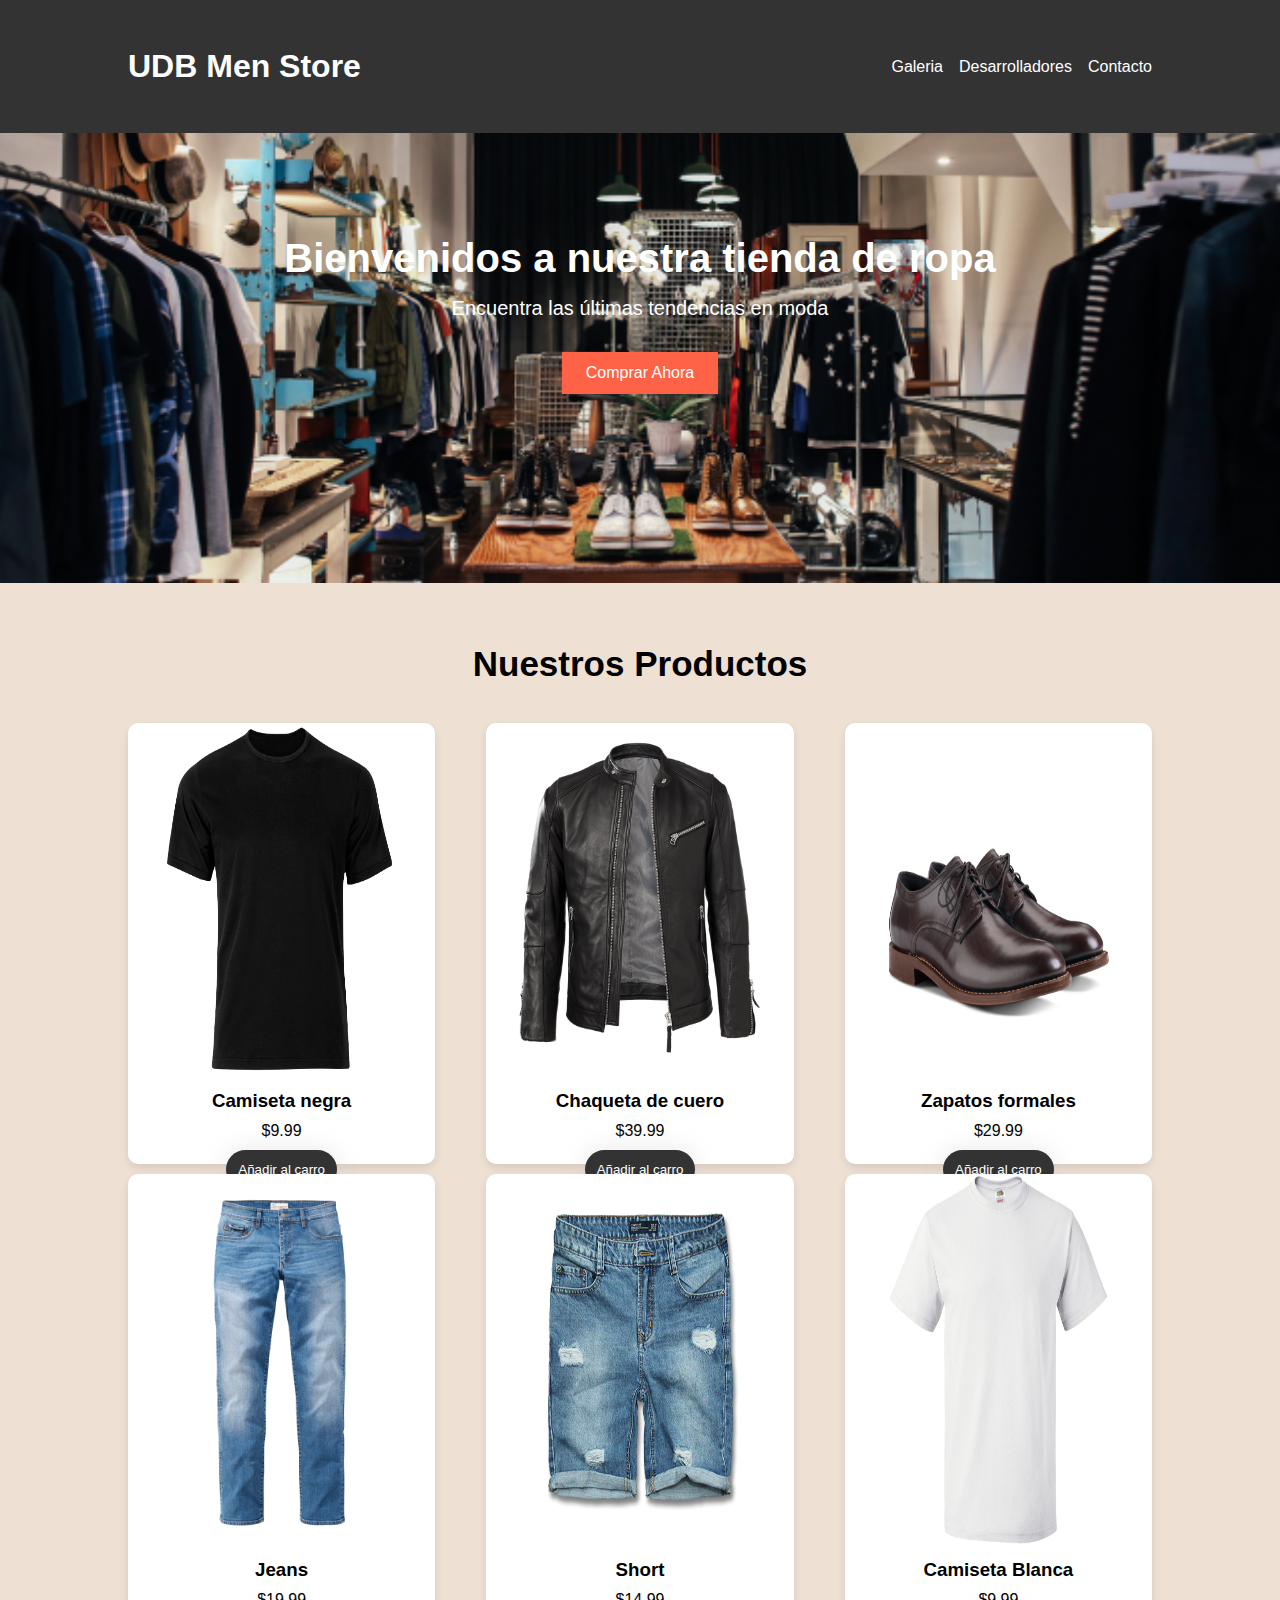
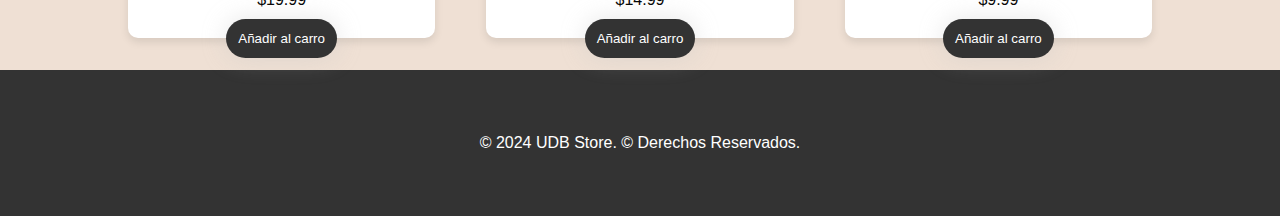
<file: index.html>
<!DOCTYPE html>
<html lang="en">
<head>
    <meta charset="UTF-8">
    <meta name="viewport" content="width=device-width, initial-scale=1.0">
    <title>UDB Men Store</title>
    <link rel="stylesheet" href="style/css.css">
</head>
<body>
    <header>
        <div class="contenedor">
            <h1>UDB Men Store</h1>
            <nav>
                <ul>
                    <li><a href="paginas/galeria.html">Galeria</a></li>
                    <li><a href="paginas/desarrolladores.html">Desarrolladores</a></li>
                    <li><a href="paginas/contacto.html">Contacto</a></li>
                </ul>
            </nav>
        </div>
    </header>
    <main>
        <section id="banner">
            <div class="banner-contenido">
                <h2>Bienvenidos a nuestra tienda de ropa</h2>
                <p>Encuentra las últimas tendencias en moda</p>
                <a href="#comprar" class="botonbanner">Comprar Ahora</a>
            </div>
        </section>
        <section id="comprar" class="contenedor">
            <h2>Nuestros Productos</h2>
            <div class="lista-productos">
                <div class="producto">
                    <img src="img/camiseta.png" alt="Producto 1">
                    <h3>Camiseta negra</h3>
                    <p>$9.99</p>
                    <button class="btn">Añadir al carro</button>
                </div>
                <div class="producto">
                    <img src="img/chaqueta.png" alt="producto 2">
                    <h3>Chaqueta de cuero</h3>
                    <p>$39.99</p>
                    <button class="btn">Añadir al carro</button>
                </div>
                <div class="producto">
                    <img src="img/zapatos.png" alt="Producto 3">
                    <h3>Zapatos formales</h3>
                    <p>$29.99</p>
                    <button class="btn">Añadir al carro</button>
                </div>
            </div>
            <div class="lista-productos">
                <div class="producto">
                    <img src="img/pantalon.png" alt="Producto 4">
                    <h3>Jeans</h3>
                    <p>$19.99</p>
                    <button class="btn">Añadir al carro</button>
                </div>
                <div class="producto">
                    <img src="img/shorts.png" alt="Producto 5">
                    <h3>Short</h3>
                    <p>$14.99</p>
                    <button class="btn">Añadir al carro</button>
                </div>
                <div class="producto">
                    <img src="img/camiseta2.png" alt="Producto 6">
                    <h3>Camiseta Blanca</h3>
                    <p>$9.99</p>
                    <button class="btn">Añadir al carro</button>
                </div>
            </div>
        </section>
    </main>
    <footer>
        <div class="contenedor">
            <p>&copy; 2024 UDB Store. © Derechos Reservados.</p>
        </div>
    </footer>
</body>
</html>
</file>
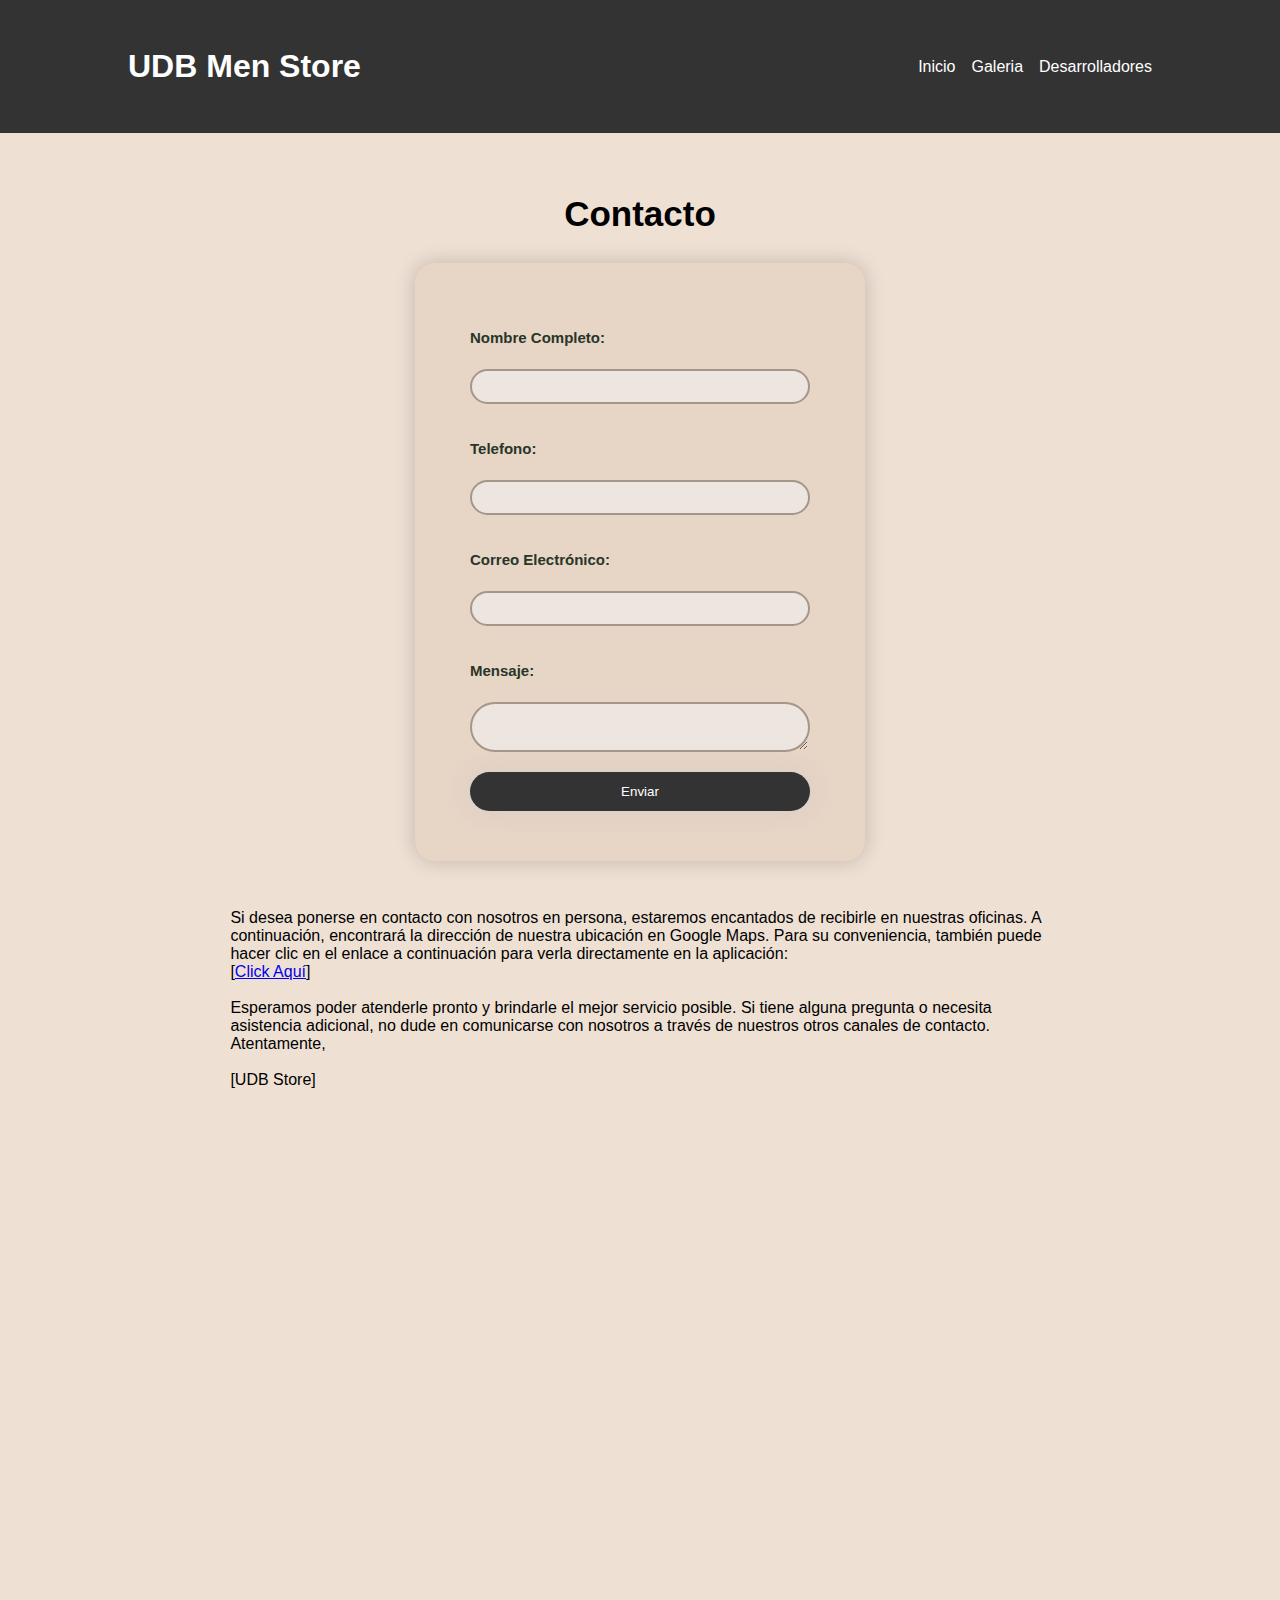
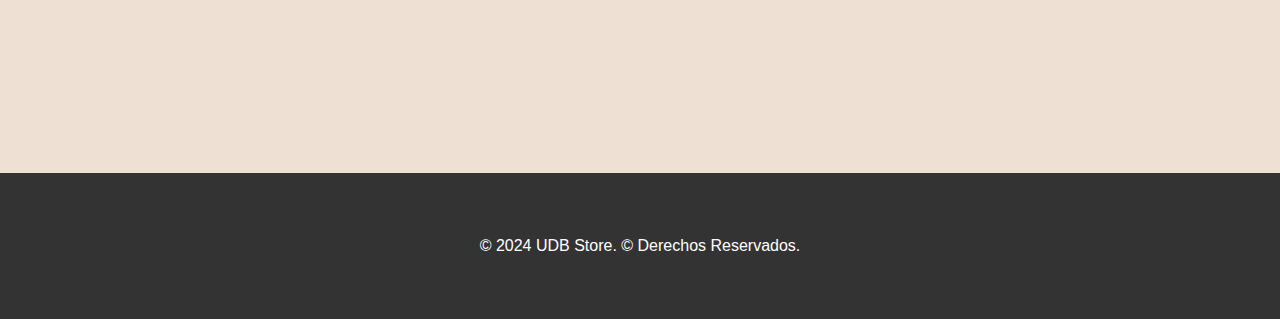
<file: paginas/contacto.html>
<!DOCTYPE html>
<html lang="en">
<head>
    <meta charset="UTF-8">
    <meta name="viewport" content="width=device-width, initial-scale=1.0">
    <link rel="stylesheet" href="../style/css.css">
    <title>Document</title>
</head>
<body>
    <header>
        <div class="contenedor">
            <h1>UDB Men Store</h1>
            <nav>
                <ul>
                    <li><a href="../index.html">Inicio</a></li>
                    <li><a href="galeria.html">Galeria</a></li>
                    <li><a href="desarrolladores.html">Desarrolladores</a></li>
                </ul>
            </nav>
        </div>
    </header>
    <section>
        <section id="contact" class="contenedor">
            <h2>Contacto</h2>
            <form action="https://formsubmit.co/moisesrocardona19@gmail.com" method="POST">
                <div class="datos">
                <label for="nombre">Nombre Completo:</label>
                <input type="text" id="nombre" name="nombre" required>      
                <label for="telefono">Telefono:</label>
                <input type="tel" id="telefono" name="telefono" required>
                <label for="correo">Correo Electrónico:</label>
                <input type="correo" id="correo" name="correo" required>
                <label for="mensaje">Mensaje:</label>
                <textarea id="mensaje" name="mensaje" required></textarea>
                <button type="submit" class="btn">Enviar</button>
                </div>
            </form>
            <div class="contenedor">
                <p>Si desea ponerse en contacto con nosotros en persona, estaremos encantados de recibirle en nuestras oficinas. A continuación, encontrará la dirección de nuestra ubicación en Google Maps. Para su conveniencia, también puede hacer clic en el enlace a continuación para verla directamente en la aplicación: <br>
                    [<a href="https://maps.app.goo.gl/VELA4sJpA5FpdWHC7">Click Aquí</a>] <br>
                    <br>
                    
                    Esperamos poder atenderle pronto y brindarle el mejor servicio posible. Si tiene alguna pregunta o necesita asistencia adicional, no dude en comunicarse con nosotros a través de nuestros otros canales de contacto.
                    
                    Atentamente, <br>
                    <br>
                    
                    [UDB Store]</p>
            </div>
            <div id="maps">
                <iframe src="https://www.google.com/maps/embed?pb=!1m18!1m12!1m3!1d3876.0419570885856!2d-89.15627898859788!3d13.7159086980664!2m3!1f0!2f0!3f0!3m2!1i1024!2i768!4f13.1!3m3!1m2!1s0x8f63375d2edcba6f%3A0x5101ecc11020bce6!2sUniversidad%20Don%20Bosco!5e0!3m2!1ses!2ssv!4v1716873619945!5m2!1ses!2ssv" width="800" height="600" style="border:0;" allowfullscreen="" loading="lazy" referrerpolicy="no-referrer-when-downgrade"></iframe>
                </div>
        </section>
    </section>
    <footer>
        <div class="contenedor">
            <p>&copy; 2024 UDB Store. © Derechos Reservados.</p>
        </div>
    </footer>
</body>
</html>
</file>
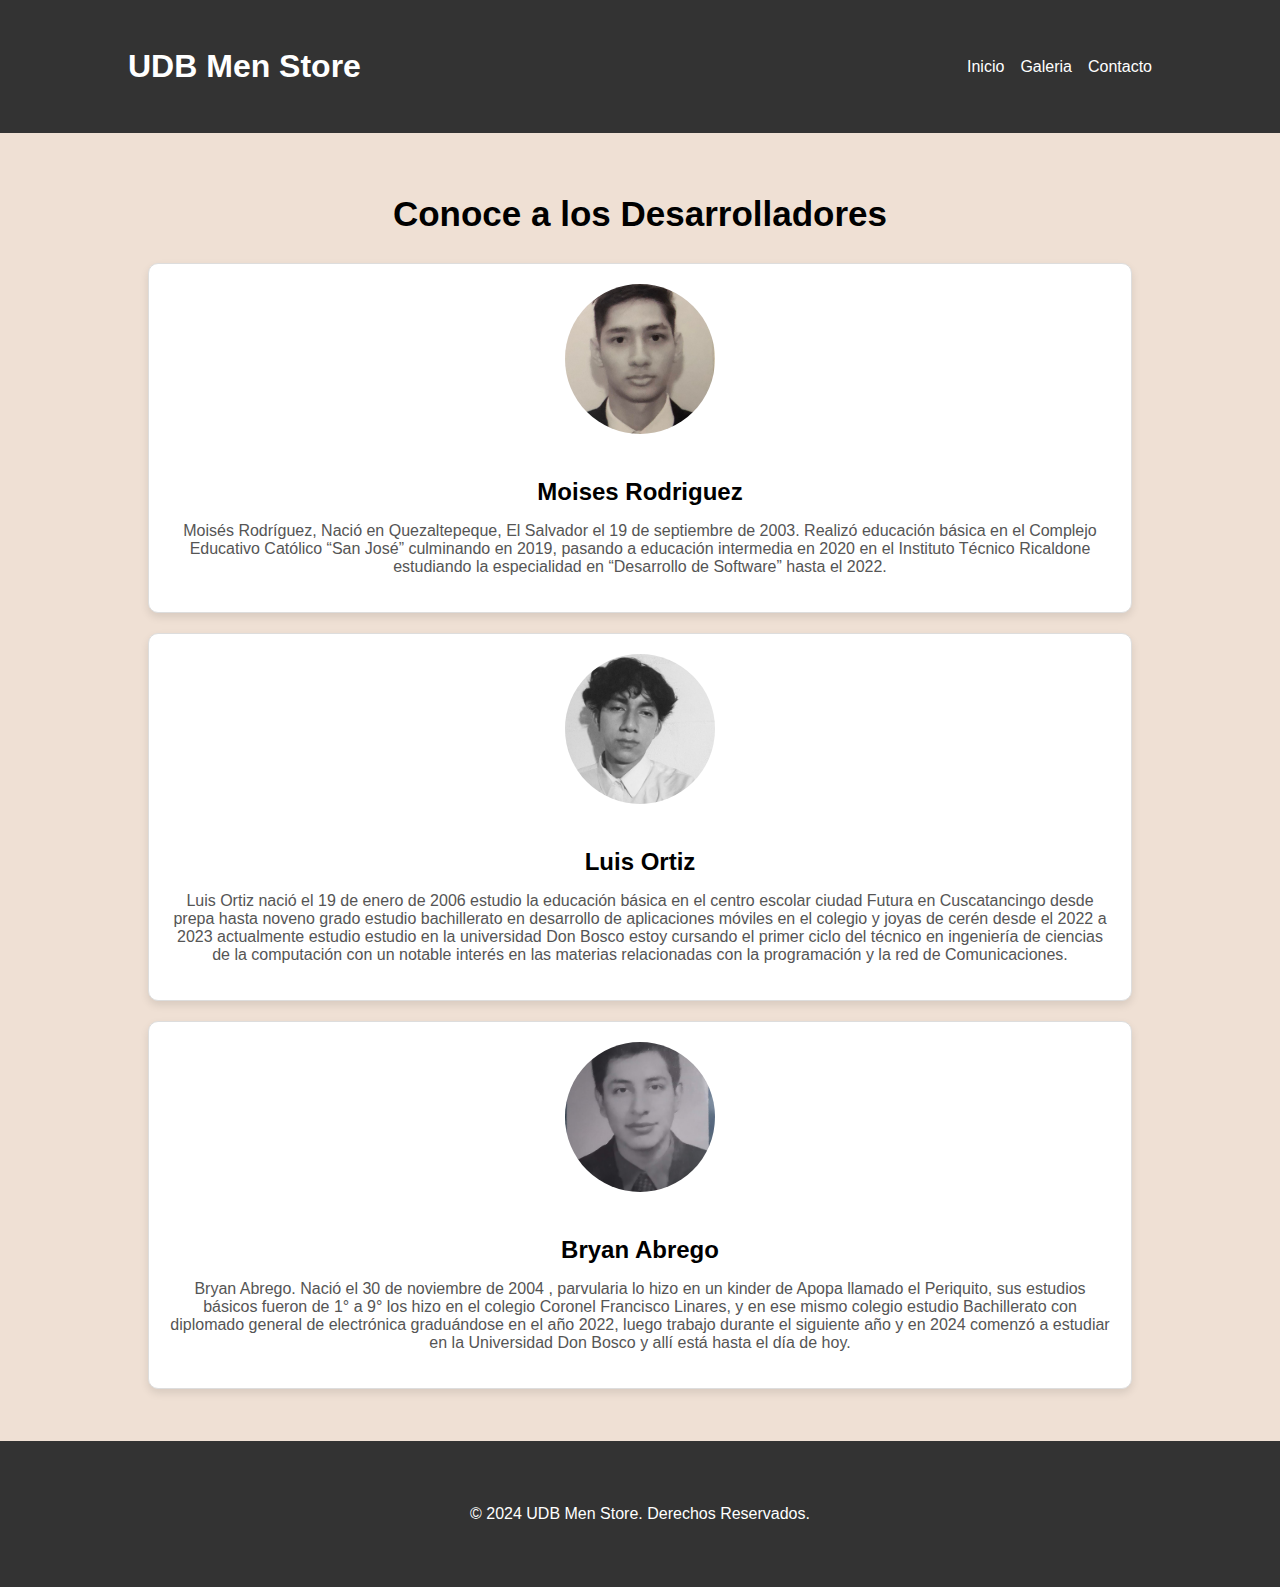
<file: paginas/desarrolladores.html>
<!DOCTYPE html>
<html lang="en">
<head>
    <meta charset="UTF-8">
    <meta name="viewport" content="width=device-width, initial-scale=1.0">
    <title>Desarrolladores</title>
    <link rel="stylesheet" href="../style/css.css">
</head>
<body>
    <header>
        <div class="contenedor">
            <h1>UDB Men Store</h1>
            <nav>
                <ul>
                    <li><a href="../index.html">Inicio</a></li>
                    <li><a href="galeria.html">Galeria</a></li>
                    <li><a href="contacto.html">Contacto</a></li>
                </ul>
            </nav>
        </div>
    </header>
    <main>
        <section id="developers" class="contenedor">
            <h2>Conoce a los Desarrolladores</h2>
            <div class="perfil">
                <img src="../img/moi.jpg" alt="Developer 1">
                <h3>Moises Rodriguez</h3>
                <p>Moisés Rodríguez, Nació en Quezaltepeque, El Salvador el 19 de septiembre de 2003. Realizó educación básica en el Complejo
                    Educativo Católico “San José” culminando en 2019, pasando a educación intermedia en 2020 en el Instituto Técnico Ricaldone estudiando la especialidad en 
                    “Desarrollo de Software” hasta el 2022.
                </p>
            </div>
            <div class="perfil">
                <img src="../img/luis.jpg" alt="Developer 2">
                <h3>Luis Ortiz</h3>
                <p>Luis Ortiz nació el 19 de enero de 2006 estudio la educación básica en el centro escolar ciudad Futura en Cuscatancingo desde prepa hasta noveno grado estudio 
                    bachillerato en desarrollo de aplicaciones móviles en el colegio y joyas de cerén desde el 2022 a 2023 actualmente estudio estudio en la universidad Don Bosco estoy cursando el primer ciclo del técnico 
                    en ingeniería de ciencias de la computación con un notable interés en las materias relacionadas con la programación y la red de Comunicaciones.</p>
            </div>
            <div class="perfil">
                <img src="../img/bryan.jpg" alt="Developer 3">
                <h3>Bryan Abrego</h3>
                <p>Bryan Abrego. Nació el 30 de noviembre de 2004 , parvularia lo hizo en un kinder de Apopa llamado el Periquito, sus estudios básicos fueron de 1° a 9° los hizo en 
                    el colegio Coronel Francisco Linares, y en ese mismo colegio estudio Bachillerato con diplomado general de electrónica graduándose en el año 2022, 
                    luego trabajo durante el siguiente año y en 2024 comenzó a estudiar en la Universidad Don Bosco y allí está hasta el día de hoy.</p>
            </div>
        </section>
    </main>
    <footer>
        <div class="contenedor">
            <p>&copy; 2024 UDB Men Store. Derechos Reservados.</p>
        </div>
    </footer>
</body>
</html>
</file>
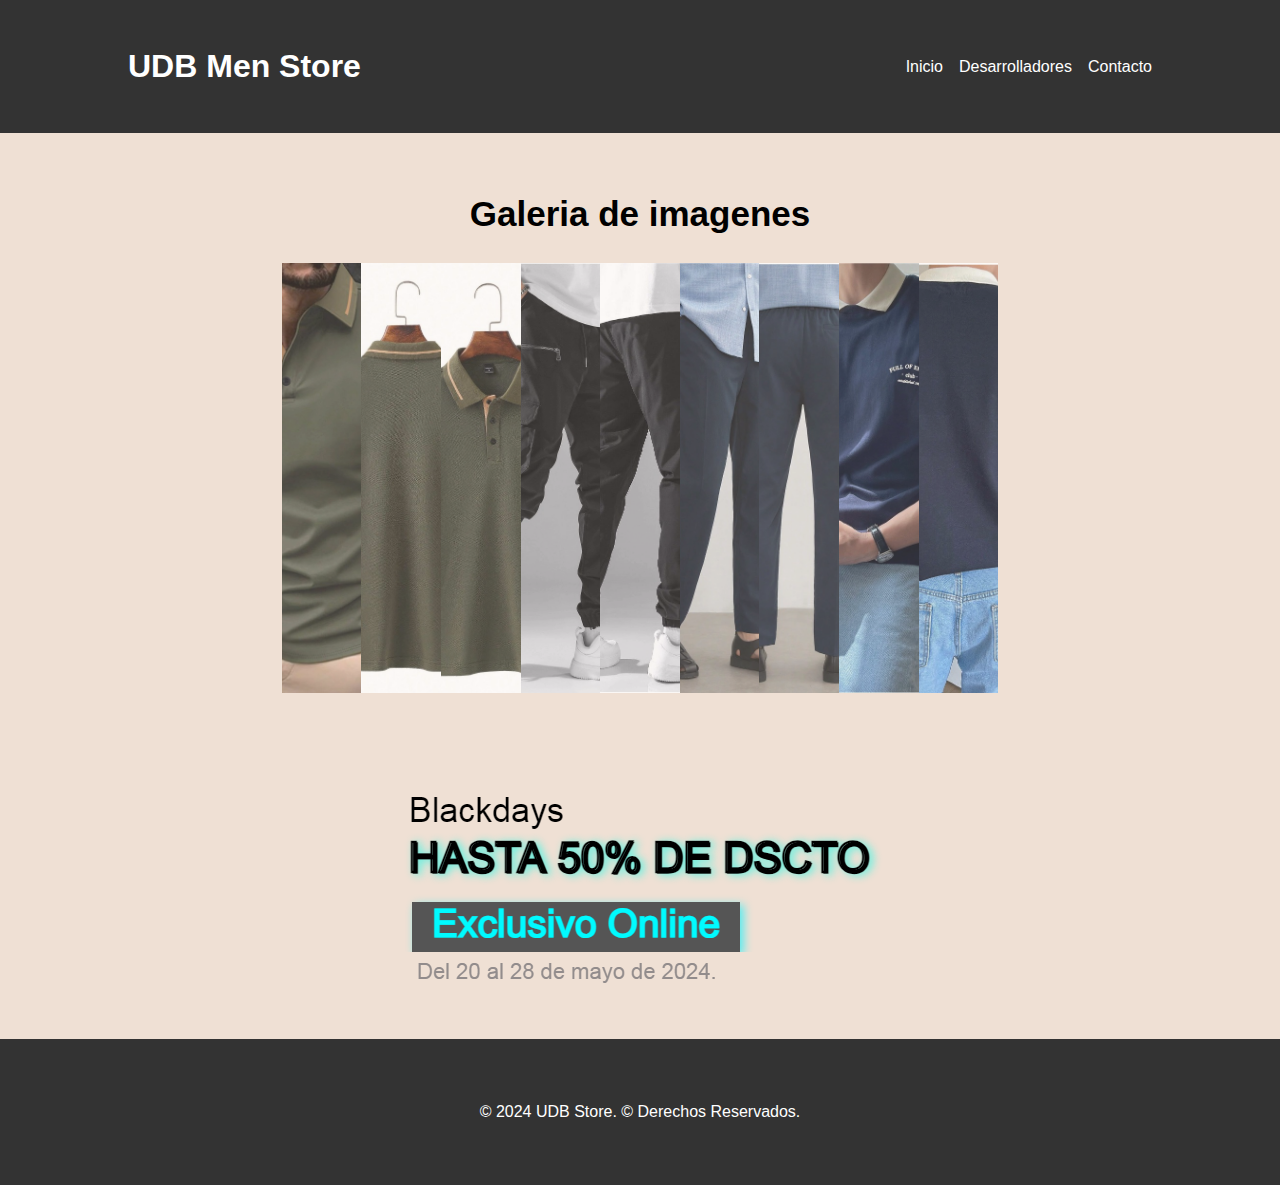
<file: paginas/galeria.html>
<!DOCTYPE html>
<html lang="en">
<head>
    <meta charset="UTF-8">
    <meta name="viewport" content="width=device-width, initial-scale=1.0">
    <link rel="stylesheet" href="../style/css.css">
    <title>Document</title>
</head>
<body>
    <header>
        <div class="contenedor">
            <h1>UDB Men Store</h1>
            <nav>
                <ul>
                    <li><a href="../index.html">Inicio</a></li>
                    <li><a href="desarrolladores.html">Desarrolladores</a></li>
                    <li><a href="contacto.html">Contacto</a></li>
                </ul>
            </nav>
        </div>
    </header>
    <div class="contenedor">
    <h2>Galeria de imagenes</h2>
    <section id="galeria">
        <img src="../img/galeria1.jpg" alt="" class="imagenesgaleria">
        <img src="../img/galeria2.jpg" alt="" class="imagenesgaleria">
        <img src="../img/galeria3.jpg" alt="" class="imagenesgaleria">
        <img src="../img/galeria4.jpg" alt="" class="imagenesgaleria">
        <img src="../img/galeria5.jpg" alt="" class="imagenesgaleria">
        <img src="../img/galeria6.jpg" alt="" class="imagenesgaleria">
        <img src="../img/galeria7.jpg" alt="" class="imagenesgaleria">
        <img src="../img/galeria8.jpg" alt="" class="imagenesgaleria">
        <img src="../img/galeria9.jpg" alt="" class="imagenesgaleria">
    </section>
    <section>
        <img src="../img/Descuentos.png" alt="" id="descuento">
    </section>
    </div>
    <footer>
        <div class="contenedor">
            <p>&copy; 2024 UDB Store. © Derechos Reservados.</p>
        </div>
    </footer>
</body>
</html>
</file>
<file: style/css.css>
body {
    font-family: Arial, sans-serif;
    margin: 0;
    padding: 0;
    box-sizing: border-box;
    background-color: #EFE0D4;  
}

header {
    background-color: #333;
    color: white;
    padding: 1rem 0;
}

header .contenedor {
    display: flex;
    justify-content: space-between;
    align-items: center;
}

header h1 {
    margin: 0;
}

nav ul {
    list-style: none;
    margin: 0;
    display: flex;
}

li {
    margin-left: 1rem;
}

nav ul li a {
    color: white;
    text-decoration: none;
}

.hero {
    text-align: center;
    padding: 5rem 0;
}


#banner {
    background: url('../img/banner.jpg') no-repeat center center/cover;
    color: white;
    height: 50vh;
    display: flex;
    justify-content: center;
    text-align: center;
}

.banner-contenido{
    padding: 2rem;
}

.banner-contenido h2 {
    font-size: 2.5rem;
    margin: 0 auto;
    padding-top: 10%;
}

.banner-contenido p {
    font-size: 1.25rem;
    margin: 1rem 0;
}

.botonbanner {
    background-color: #ff6347;
    color: white;
    padding: 0.75rem 1.5rem;
    text-decoration: none;
    margin-top: 1rem;
    display: inline-block;
}

.contenedor {
    width: 80%;
    margin: 0 auto;
    padding: 2rem 0;
}

.lista-productos {
    display: flex;
    justify-content: space-between;
}

.producto {
    text-align: center;
    width: 30%;
    margin-top: 10px;
    box-shadow: 0 4px 8px rgba(0, 0, 0, 0.1);
    background-color: white;
    border-radius: 10px;
    box-shadow: 0 4px 8px rgba(0, 0, 0, 0.1);
}
.producto h3, .producto p {
    margin: 10px 0;
    overflow: hidden;
    text-overflow: ellipsis;
    white-space: nowrap; 
}

.producto img {
    width: 80%;
    height: 80%;
}


footer {
    background-color: #333;
    color: white;
    text-align: center;
    padding: 1rem 0;
}

footer .contenedor {
    display: flex;
    justify-content: center;
    align-items: center;
    flex: 1;
}

#galeria{
    display: flex;
    text-align: center;
    width: 70%;
    height: 430px;
    flex-wrap: wrap;
    flex-direction: row;
    margin: 0 auto;
}

.imagenesgaleria{
    width: 0px;
    flex-grow: 1;
    object-fit: cover;
    opacity: 0.8;
    transition: 0.5s ease;
    flex-wrap: wrap;
}

.imagenesgaleria:hover{
    cursor: crosshair;
    width: 300px;
    opacity: 1;
    filter: contrast(120%);
}

.contenedor h2{
    text-align: center;
}

#maps{
    text-align: center;
    margin: auto;
    padding: auto;
}


#descuento{
    display: flex;
    justify-content: center;
    align-items: center;
    padding: 20px;
    margin: 0 auto;
    padding-top: 50px;
}

.botoncomprar {
    display: inline-block;
    padding: 10px 20px;
    font-size: 16px;
    color: white;
    background-image: linear-gradient(45deg, #1a73e8, #4285f4);
    border: none;
    border-radius: 25px;
    text-decoration: none;
    transition: background-image 0.3s ease, transform 0.3s ease;
}

.botoncomprar:hover {
    background-image: linear-gradient(45deg, #4285f4, #1a73e8);
    transform: translateY(-3px);
}

.botoncomprar:active {
    transform: translateY(0);
}

form {
    padding: 50px 55px;
    background-color: #e7d5c6;
    box-shadow: 0 0 20px rgba(0, 0, 0, 0.2);
    border-radius: 20px;
    text-align: center;
    width: 340px;
    margin: 0 auto;
}

.datos {
    display: flex;
    flex-direction: column;
    text-align: left;
}

h2 {
    font-size: 35px;
}

label {
    color: #283629;
    font-size: 15px;
    font-weight: 600;
    margin-bottom: 15px;
}

input, textarea{
    padding: 15px 25px;
    border-radius: 25px;
    margin-bottom: 20px;
    background-color: #ECE5E0;
    border: 2px solid #a5968b;
}

form {
    display: flex;
    flex-direction: column;
}

form label {
    margin-top: 1rem;
}

form input, form textarea {
    padding: 0.5rem;
    margin-top: 0.5rem;
}

.btn {
    padding: 0.75rem;
    background-color: #333;
    color: white;
    border: 0;
    border-radius: 25px;
    box-shadow: 0 0 25px rgba(194, 194, 194, 0.4);
    cursor: pointer;
}

.btn:hover{
    background-color: black;
    transition: 0.5s;
}

.perfil {
    background-color: white;
    padding: 20px;
    margin: 20px;
    border: 1px solid #ddd;
    border-radius: 10px;
    box-shadow: 0 4px 8px rgba(0, 0, 0, 0.1);
    text-align: center;
}

.perfil img {
    width: 150px;
    height: 150px;
    border-radius: 50%;
    object-fit: cover;
    margin-bottom: 1rem;
}

.perfil h3 {
    font-size: 1.5rem;
    margin-bottom: 1rem;
}

.perfil p {
    font-size: 1rem;
    color: #555;
}
</file>
